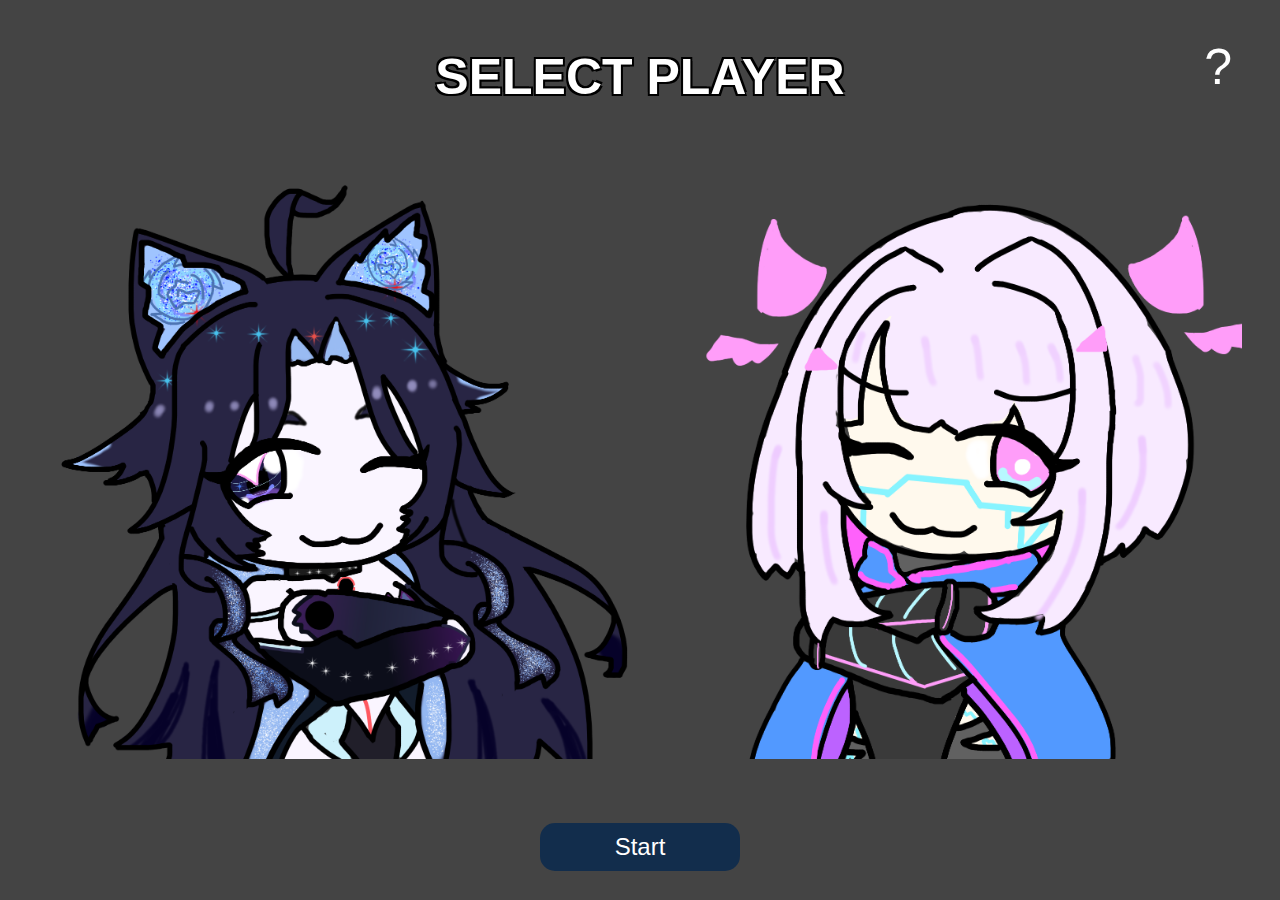
<file: index.html>
<!DOCTYPE html>
<html lang="en">
<head>
    <meta charset="UTF-8">
    <meta name="viewport" content="width=device-width, initial-scale=1.0">
    <title>Fufu and Mother Furry Quiz</title>
    <link rel="stylesheet" href="indexStyles.css">
</head>
<body>
    <div id="start-container">
        <p id="header-text">Select Player</p>
        <div class="chibi-container">
            <button id="fufu-button" class="player-button">
                <img class="player-image" src="images/chibi/fufu_wink.png" alt="Fufu Image">
            </button>
            <button id="mother-button" class="player-button"> 
                <img class="player-image" src="images/chibi/mother_wink.png" alt="Mother Image">
            </button>
        </div>
        <div class="start-button-container">
            <button id="start-button" class="start-button">Start</button>
        </div>
        <button class="info-button">?</button>
        <div class="info-box">
            <h2>How to Play</h2>
            <p>Welcome to the Fufu and Mother Furry Quiz!</p>
            <ol>
                <li>Select a player and press Start.</li>
                <li>The quiz consists of a furry character and three choices underneath.</li>
                <li>Pick the answer you think is correct.</li>
                <li>Each player has 25 questions.</li>
                <li>At the end, you can see your score.</li>
                <li>If you want, you can restart the quiz and pick another player.</li>
            </ol>
            <p>Good luck have fun!</p>
        </div>
    </div>
    <script src="script.js"></script>
</body>
</html>
</file>
<file: indexStyles.css>
body {
    font-family: Arial, sans-serif;
    background-color: #444444;
}

#header-text {
    text-align: center; 
    font-size: 50px; 
    font-weight: bold; 
    color: white;
    text-shadow: 
    -2px -2px 0 #000,
    2px -2px 0 #000,
    -2px 2px 0 #000, 
    2px 2px 0 #000; 
    text-transform: uppercase;
    margin-top: 20px; 
}

#start-container {
    max-width: auto;
    margin: 0 auto;
    padding: 20px;
    background-color: #444444;
    position: relative;
}

.info-button {
    position: absolute;
    top: 20px;
    right: 20px;
    background-color: transparent;
    border: none;
    color: #fff;
    font-size: 50px; 
    padding: 10px 20px;
    cursor: pointer;
}

.info-box {
    position: absolute;
    top: 80px; 
    right: 60px;
    background-color: #fff;
    border: 1px solid #ccc;
    padding: 20px;
    padding-left: 20px;
    display: none;
    z-index: 1; 
    width: 500px; 
}

.info-button:hover + .info-box {
    display: block; 
}

.chibi-container {
    display: flex;
    justify-content: center; 
    align-items: top; 
}

.start-button-container {
    display: flex;
    justify-content: center; 
    align-items: top; 
}


.player-button {
    border: none;
    background-color: transparent;
    cursor: pointer;
    overflow: hidden;
    margin: 10px;
}

.player-image {
    width: 600px;
    margin: 0 10px; 
    transition: filter 0.3s;
}

.player-button:focus .player-image {
    filter: drop-shadow(0 0 10px rgba(255, 255, 255, 0.5)); 
}

.start-button {
    position: absolute; 
    border: none;
    width: 200px;
    border-radius: 15px;
    padding: 10px;
    background-color: #0e2c4dea;
    color: #fff;
    cursor: pointer;
    font-size: 24px;
    margin-top: 50px;
}

.start-button:hover {
    background-color: #001a36;
}
</file>
